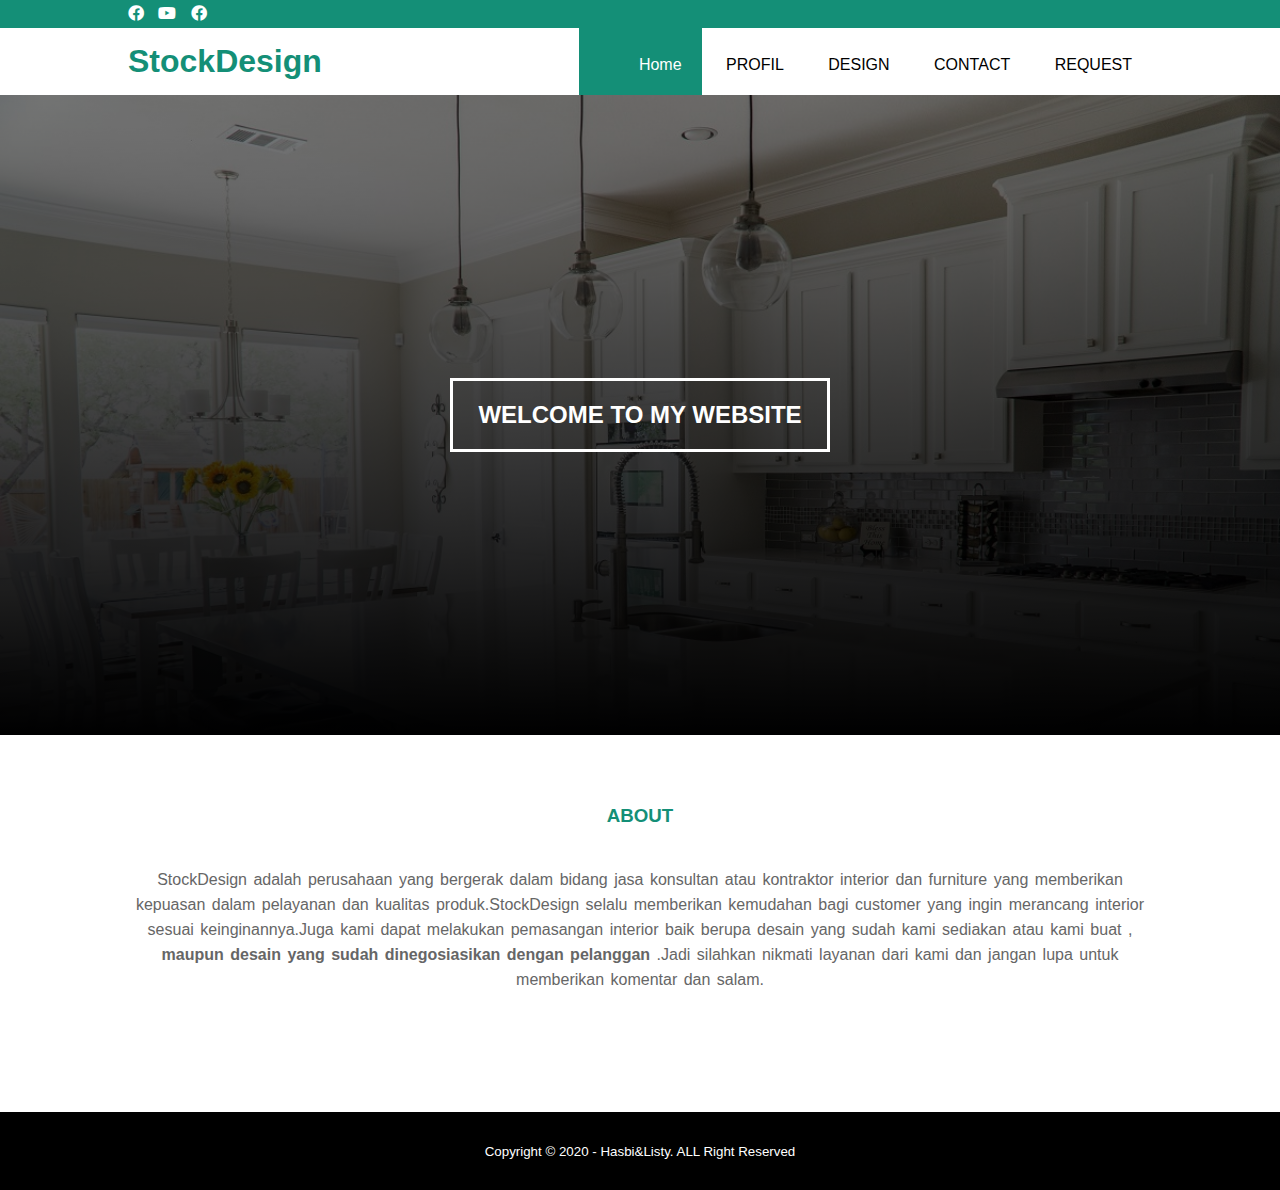
<file: index.html>
<!DOCTYPE html>
<html>
<head>
	<meta charset="utf-8">
	<meta name="viewport" content="width=device-width, initial=scale=1">
	<title>StockDesign</title>
	<link rel="stylesheet" type="text/css" href="style.css">
	<link rel="stylesheet" type="text/css" href="https://cdnjs.cloudflare.com/ajax/libs/font-awesome/5.14.0/css/all.min.css">
	<script src="https://code.jquery.com/jquery-3.5.1.min.js" integrity="sha256-9/aliU8dGd2tb6OSsuzixeV4y/faTqgFtohetphbbj0=" crossorigin="anonymous"></script>
</head>
<body>
		<!--loader-->
		<!--header-->
		<div class="bg-loader">
			<div class="loader"></div>
		</div>
		<div class="medsos">
			<div class="container">
				<ul>
				<li><a href="#"><i class="fab fa-facebook"></i></a></li>
				<li><a href="#"><i class="fab fa-youtube"></i></a></li>
				<li><a href="#"><i class="fab fa-facebook"></i></a></li>
				</ul>
			</div>
		</div>
		<header>
			<div class="container">
			<h1><a href="index.html">StockDesign</h1>
				<ul>
					<li class="active"><a href="index.html">Home</a></li>
					<li><a href="profil.html">PROFIL</a></li>
					<li><a href="design.html">DESIGN</a></li>
					<li><a href="contact.html">CONTACT</a></li>
					<li><a href="request.html">REQUEST</a></li>
				</ul>
			</div>
		</header>
		<!--banner-->
		<section class="banner">
			<h2>WELCOME TO MY WEBSITE</h2>
		</section>
		<!---about-->
		<section class="about">
			<div class="container">
				<h3>ABOUT</h3>
				<p>StockDesign adalah perusahaan yang bergerak dalam bidang jasa konsultan atau kontraktor interior dan furniture yang memberikan kepuasan dalam pelayanan dan kualitas produk.StockDesign selalu memberikan kemudahan bagi customer yang ingin merancang interior sesuai keinginannya.Juga kami dapat melakukan pemasangan interior baik berupa desain yang sudah kami sediakan atau kami buat , <strong>maupun desain yang sudah dinegosiasikan dengan pelanggan </strong>.Jadi silahkan nikmati layanan dari kami dan jangan lupa untuk memberikan komentar dan salam. </p>
			</div>
		</section>
		

		<!--footer-->
		<footer>
			<div class=" container">
				<small>Copyright &copy; 2020 - Hasbi&Listy.  ALL Right Reserved</small>
			</div>
		</footer>
		<script type="text/javascript">
			$(document).ready(function(){
				$(".bg-loader").hide()
			})
		</script>

</body>
</html>
</file>
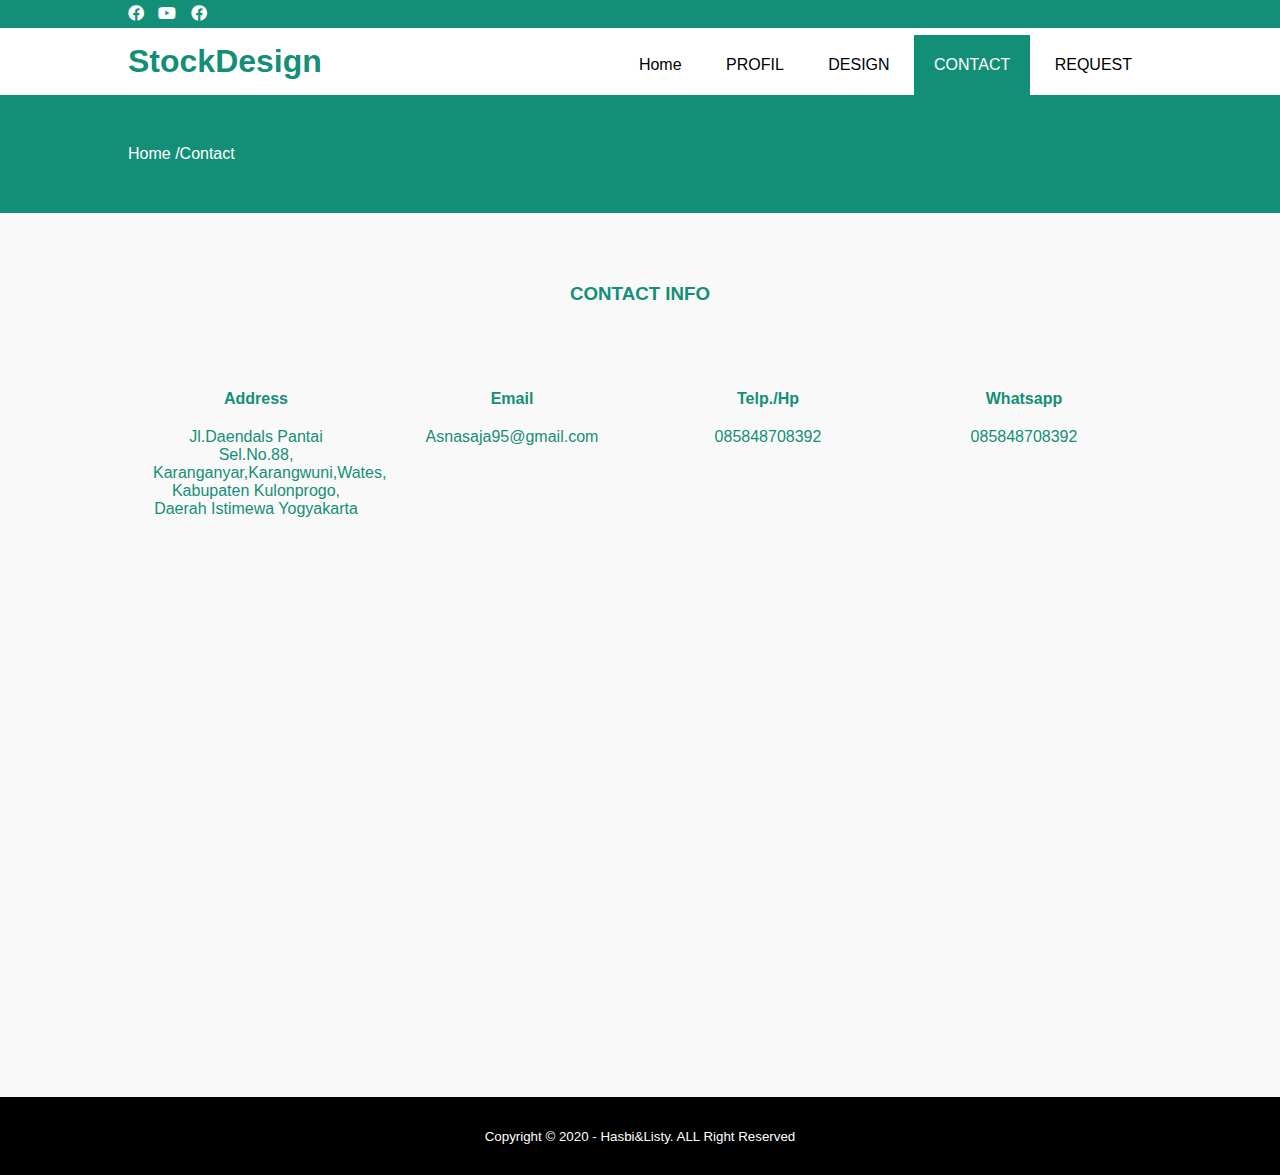
<file: contact.html>
<!DOCTYPE html>
<html>
<head>
	<meta charset="utf-8">
	<meta name="viewport" content="width=device-width, initial=scale=1">
	<title>StockDesign</title>
	<link rel="stylesheet" type="text/css" href="style.css">
	<link rel="stylesheet" type="text/css" href="https://cdnjs.cloudflare.com/ajax/libs/font-awesome/5.14.0/css/all.min.css">
	<script src="https://code.jquery.com/jquery-3.5.1.min.js" integrity="sha256-9/aliU8dGd2tb6OSsuzixeV4y/faTqgFtohetphbbj0=" crossorigin="anonymous"></script>
</head>
<body>
		<!--loader-->
		<!--header-->
		<div class="bg-loader">
			<div class="loader"></div>
		</div>
		<div class="medsos">
			<div class="container">
				<ul>
				<li><a href="#"><i class="fab fa-facebook"></i></a></li>
				<li><a href="#"><i class="fab fa-youtube"></i></a></li>
				<li><a href="#"><i class="fab fa-facebook"></i></a></li>
				</ul>
			</div>
		</div>
		<header>
			<div class="container">
			<h1><a href="index.html">StockDesign</h1>
				<ul>
					<li><a href="index.html">Home</a></li>
					<li><a href="profil.html">PROFIL</a></li>
					<li><a href="design.html">DESIGN</a></li>
					<li class="active"><a href="contact.html">CONTACT</a></li>
					<li><a href="request.html">REQUEST</a></li>
				</ul>
			</div>
		</header>
		<!--label-->
		<section class="label">
			<div class="container">
				<p>Home /Contact</p>
				
			</div>
		</section>
		
		
		<!--contact-->
		<section class="service">
			<div class="container">
				<h3>CONTACT INFO </h3>
				<div class="box">
					<div class="col-4">
						<h4>Address</h4>
						<p>Jl.Daendals Pantai Sel.No.88,
							Karanganyar,Karangwuni,Wates,
							Kabupaten Kulonprogo,
							Daerah Istimewa Yogyakarta </p>
					</div>
					<div class="col-4">
						<h4>Email</h4>
						<p>Asnasaja95@gmail.com </p>
					</div>
					<div class="box">
						<div class="col-4">
						<h4>Telp./Hp</h4>
						<p>085848708392 </p>
					</div>
					<div class="box">
						<div class="col-4">
						<h4>Whatsapp</h4>
						<p> 085848708392</p>
					</div>
				</div>
				<iframe src="https://www.google.com/maps/embed?pb=!1m18!1m12!1m3!1d3951.838126720855!2d110.09062955857917!3d-7.911972596457514!2m3!1f0!2f0!3f0!3m2!1i1024!2i768!4f13.1!3m3!1m2!1s0x2e7ae30ba3faae3d%3A0x5027a76e3568760!2sKarangwuni%2C%20Wates%2C%20Kulon%20Progo%20Regency%2C%20Special%20Region%20of%20Yogyakarta!5e0!3m2!1sen!2sid!4v1596027492355!5m2!1sen!2sid" width="100%" height="450" frameborder="0" style="border:0;" allowfullscreen="" aria-hidden="false" tabindex="0"></iframe>
			</div>
		</section>
		<!--footer-->
		<footer>
			<div class=" container">
				<small>Copyright &copy; 2020 - Hasbi&Listy.  ALL Right Reserved</small>
			</div>
		</footer>
		<script type="text/javascript">
			$(document).ready(function(){
				$(".bg-loader").hide()
			})
		</script>

</body>
</html>
</file>
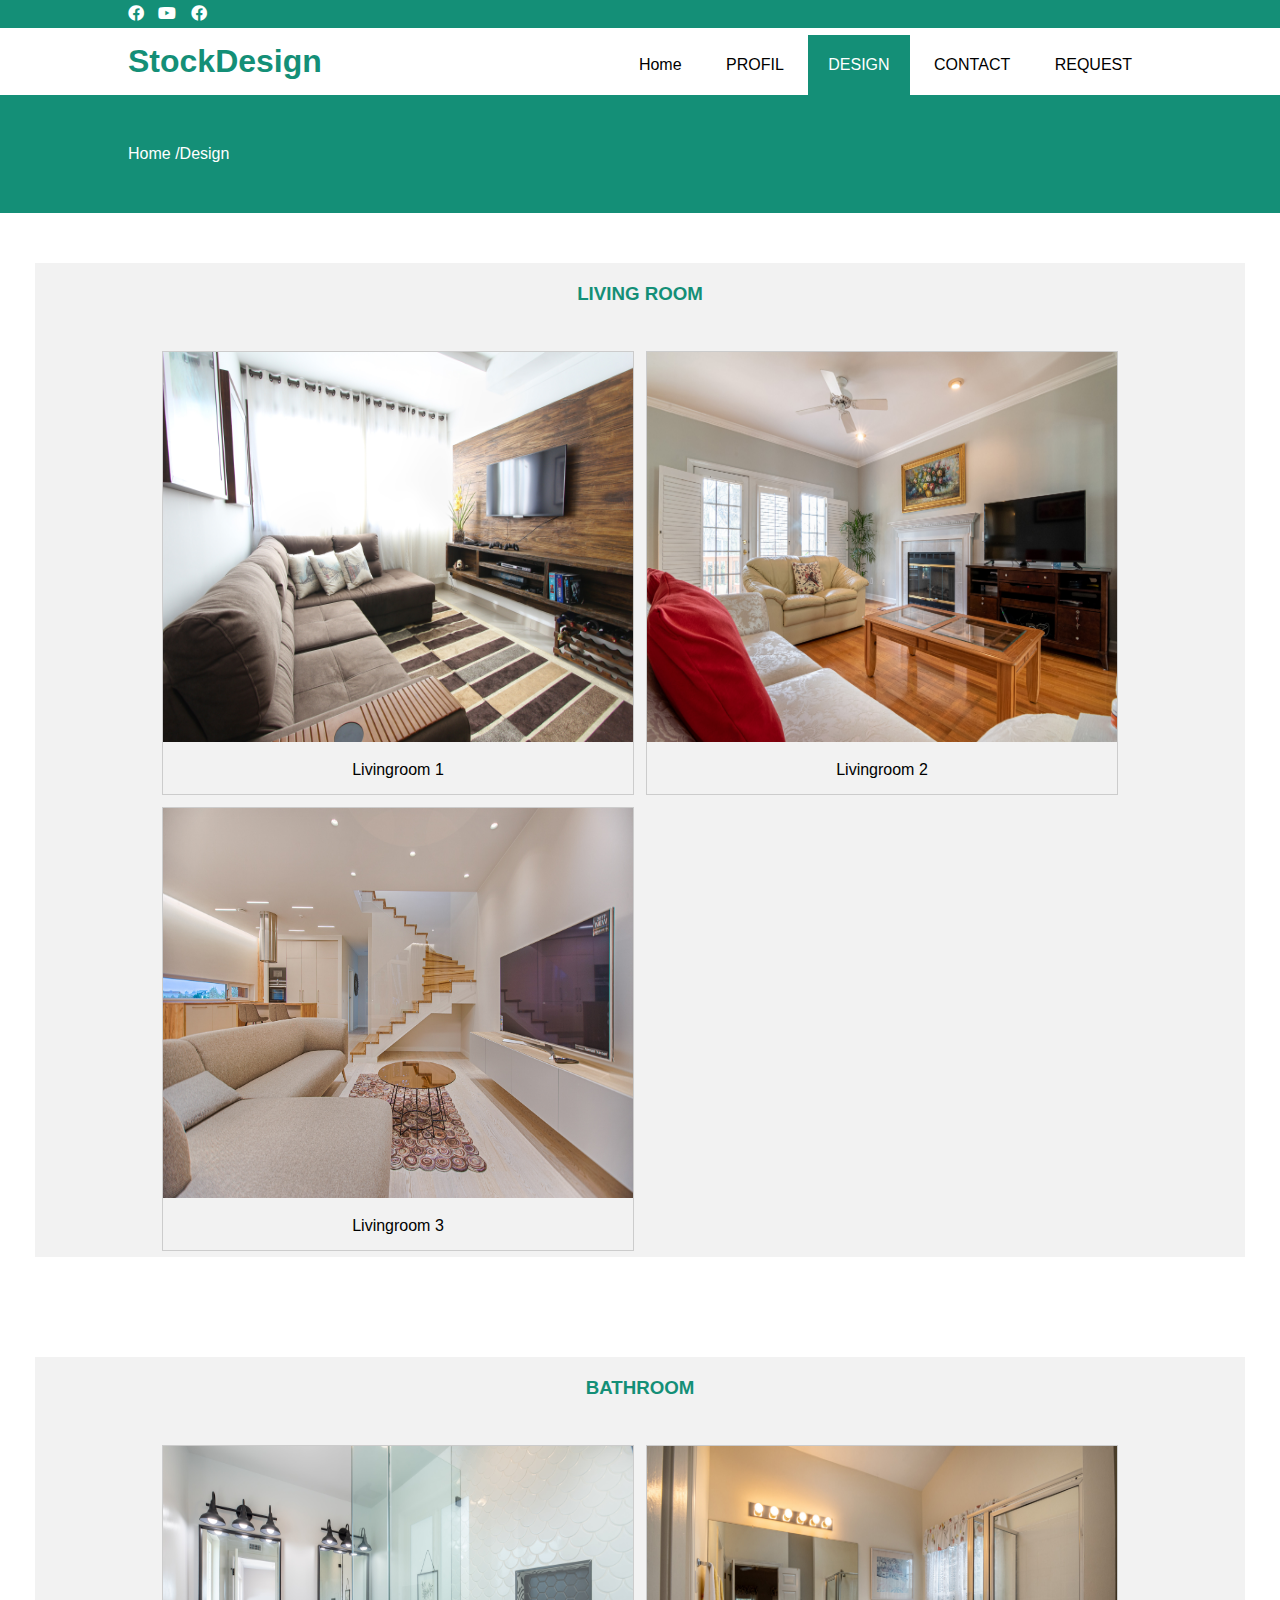
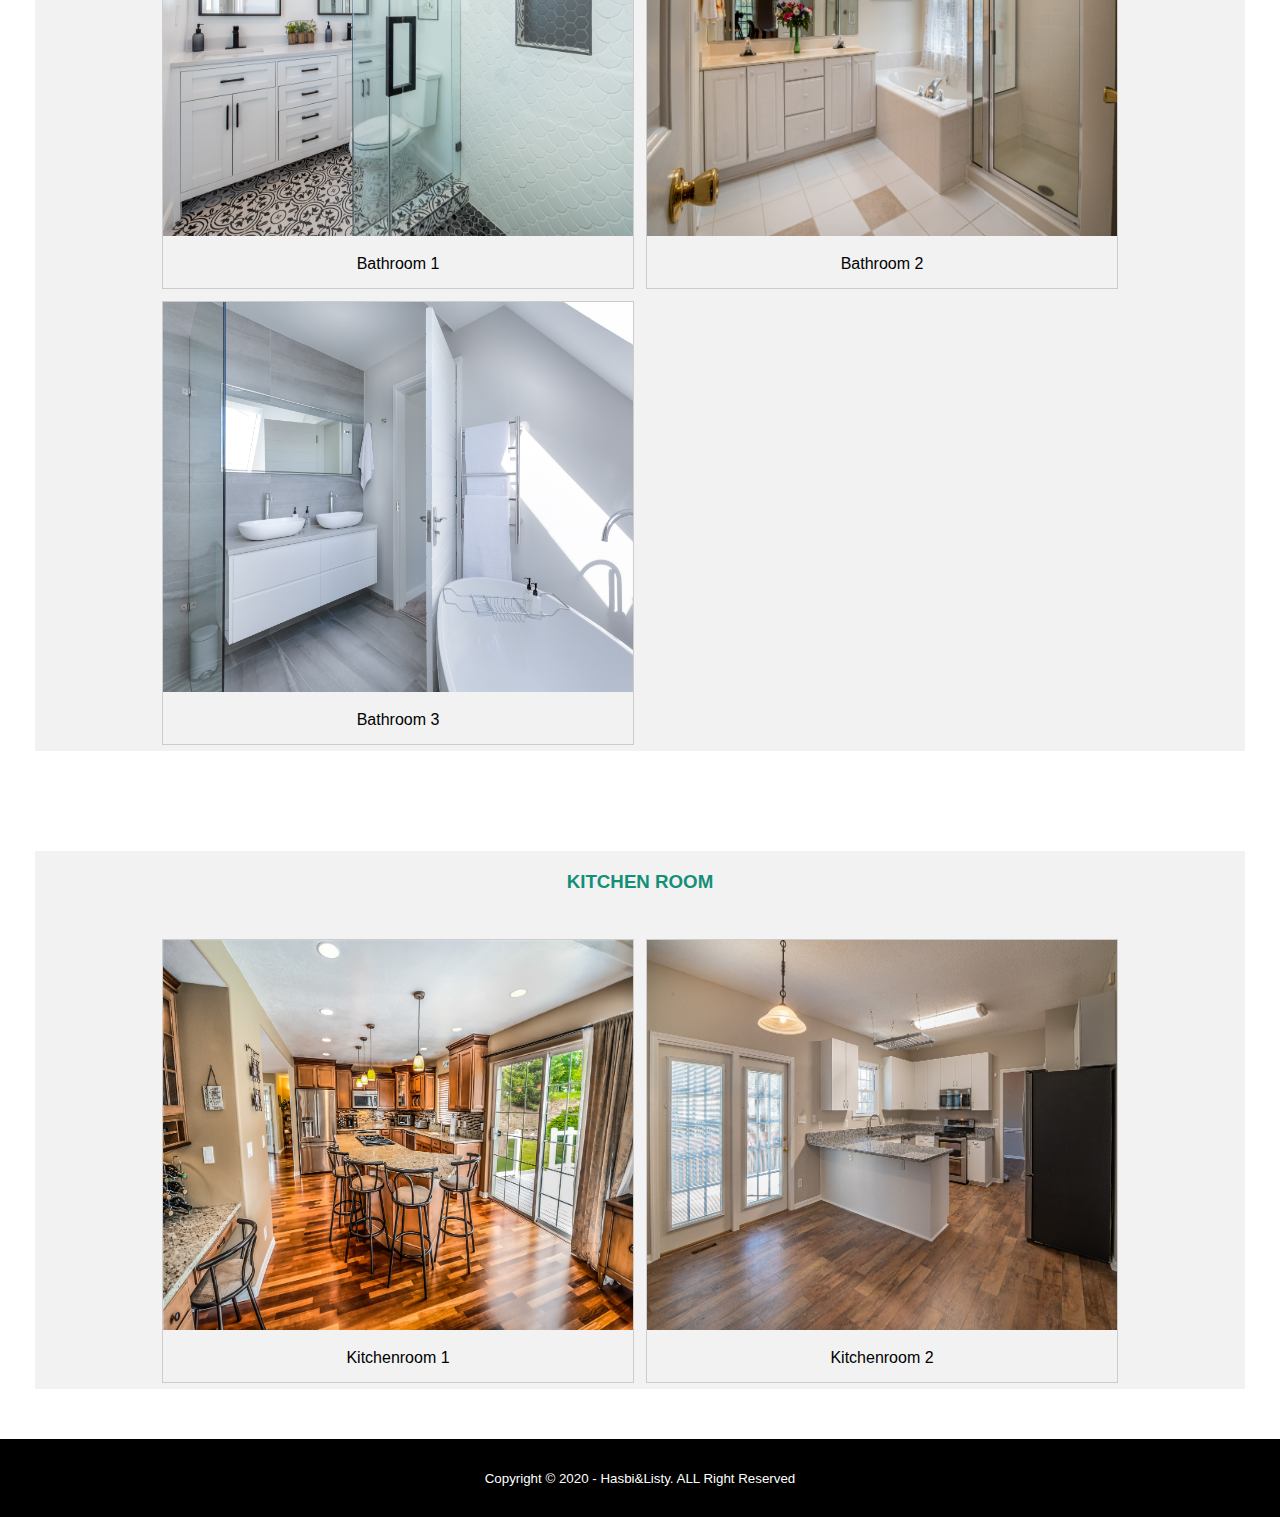
<file: design.html>
<!DOCTYPE html>
<html>
<head>
	<meta charset="utf-8">
	<meta name="viewport" content="width=device-width, initial=scale=1">
	<title>StockDesign</title>
	<link rel="stylesheet" type="text/css" href="style.css">
	<link rel="stylesheet" type="text/css" href="https://cdnjs.cloudflare.com/ajax/libs/font-awesome/5.14.0/css/all.min.css">
	<script src="https://code.jquery.com/jquery-3.5.1.min.js" integrity="sha256-9/aliU8dGd2tb6OSsuzixeV4y/faTqgFtohetphbbj0=" crossorigin="anonymous"></script>
</head>
<body>
		<!--loader-->
		<!--header-->
		<div class="bg-loader">
			<div class="loader"></div>
		</div>
		<div class="medsos">
			<div class="container">
				<ul>
				<li><a href="#"><i class="fab fa-facebook"></i></a></li>
				<li><a href="#"><i class="fab fa-youtube"></i></a></li>
				<li><a href="#"><i class="fab fa-facebook"></i></a></li>
				</ul>
			</div>
		</div>
		<header>
			<div class="container">
			<h1><a href="index.html">StockDesign</h1>
				<ul>
					<li><a href="index.html">Home</a></li>
					<li><a href="profil.html">PROFIL</a></li>
					<li class="active"><a href="design.html">DESIGN</a></li>
					<li><a href="contact.html">CONTACT</a></li>
					<li><a href="request.html">REQUEST</a></li>
				</ul>
			</div>
		</header>
		
		<!--label-->
		<section class="label">
			<div class="container">
				<p>Home /Design</p>
				
			</div>
		</section>
		<!--livingroom-->
		<section>
			<div class="poto">
				<div class="container">
				<h3>LIVING ROOM</h3>
		        <div class="gallery">
		            <img src="liv.jpg">
		                <div class="desc">Livingroom 1</div>
		        </div>
		        <div class="gallery">
		            <img src="li.jpg">
		            <div class="desc">Livingroom 2</div>
		        </div>
		        <div class="gallery">
		            <img src="livi.jpg">
		            <div class="desc">Livingroom 3</div>
		        
		        </div>
	    	</div>
	    </section>
				
		<section>
			<div class="poto">
				<div class="container">
				<h3>BATHROOM</h3>
		        <div class="gallery">
		            <img src="ba.jpg">
		                <div class="desc">Bathroom 1</div>
		        </div>
		        <div class="gallery">
		            <img src="bat.jpg">
		            <div class="desc">Bathroom 2</div>
		        </div>
		        <div class="gallery">
		            <img src="bath.jpg">
		            <div class="desc">Bathroom 3</div>
		        
		        </div>
	    	</div>
	    </section>
	    <section>
			<div class="poto">
				<div class="container">
				<h3>KITCHEN ROOM</h3>
		        <div class="gallery">
		            <img src="kit.jpg">
		                <div class="desc">Kitchenroom 1</div>
		        </div>
		        <div class="gallery">
		            <img src="kitc.jpg">
		            <div class="desc">Kitchenroom 2</div>
		        </div>
	    	</div>
	    </section>
		
		<!--footer-->
		<footer>
			<div class=" container">
				<small>Copyright &copy; 2020 - Hasbi&Listy.  ALL Right Reserved</small>
			</div>
		</footer>
		<script type="text/javascript">
			$(document).ready(function(){
				$(".bg-loader").hide()
			})
		</script>

</body>
</html>
</file>
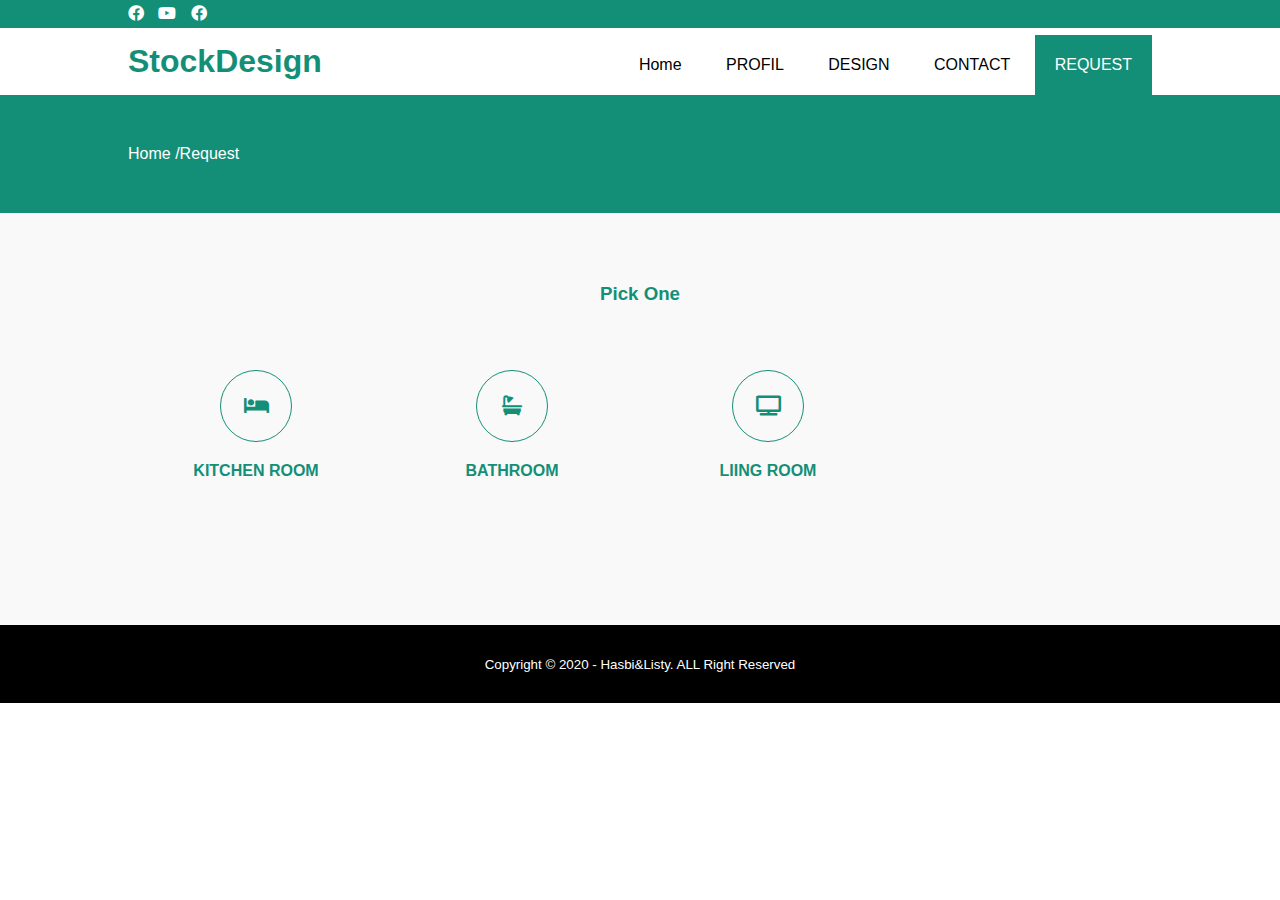
<file: request.html>
<!DOCTYPE html>
<html>
<head>
	<meta charset="utf-8">
	<meta name="viewport" content="width=device-width, initial=scale=1">
	<title>StockDesign</title>
	<link rel="stylesheet" type="text/css" href="style.css">
	<link rel="stylesheet" type="text/css" href="https://cdnjs.cloudflare.com/ajax/libs/font-awesome/5.14.0/css/all.min.css">
	<script src="https://code.jquery.com/jquery-3.5.1.min.js" integrity="sha256-9/aliU8dGd2tb6OSsuzixeV4y/faTqgFtohetphbbj0=" crossorigin="anonymous"></script>
</head>
<body>
		<!--loader-->
		<!--header-->
		<div class="bg-loader">
			<div class="loader"></div>
		</div>
		<div class="medsos">
			<div class="container">
				<ul>
				<li><a href="#"><i class="fab fa-facebook"></i></a></li>
				<li><a href="#"><i class="fab fa-youtube"></i></a></li>
				<li><a href="#"><i class="fab fa-facebook"></i></a></li>
				</ul>
			</div>
		</div>
		<header>
			<div class="container">
			<h1><a href="index.html">StockDesign</h1>
				<ul>
					<li><a href="index.html">Home</a></li>
					<li><a href="profil.html">PROFIL</a></li>
					<li><a href="design.html">DESIGN</a></li>
					<li><a href="contact.html">CONTACT</a></li>
					<li class="active"><a href="request.html">REQUEST</a></li>
				</ul>
			</div>
		</header>
		<!--label-->
		<section class="label">
			<div class="container">
				<p>Home /Request</p>
				
			</div>
		</section>

		<!--service-->
		<section class="service">
			<div class="container">
				<h3>Pick One</h3>
				<div class="box">
					<div class="col-4">
						<div class="icon"><i class="fa fa-bed"></i></div>
						<h4>KITCHEN ROOM</h4>
					</div>
					<div class="col-4">
						<div class="icon"><i class="fa fa-bath"></i></div>
						<h4>BATHROOM</h4>
					</div>
					<div class="col-4">
						<div class="icon"><i class="fas fa-tv"></i></div>
						<h4>LIING ROOM</h4>
					</div>
					
				</div>
				
			</div>
		</section>
		
		<!--footer-->
		<footer>
			<div class=" container">
				<small>Copyright &copy; 2020 - Hasbi&Listy.  ALL Right Reserved</small>
			</div>
		</footer>
		<script type="text/javascript">
			$(document).ready(function(){
				$(".bg-loader").hide()
			})
		</script>

</body>
</html>
</file>
<file: style.css>
*{
	padding: 0;
	margin: 0;
	font-family: sans-serif;
}
a {
	color: inherit;
	text-decoration: none;
}
.medsos {
	padding: 5px 0;
	background-color: #148F77;
}
.medsos ul li {
	display: inline-block;
	color: white;
	margin-right: 10px;
}
.container {
	width :80%;
	margin:0 auto;
}
.container:after {
	content: '';
	display: block;
	clear: both;
}

header h1 {
	float: left;
	padding: 15px 0;
	color: #148F77;
}
header ul { 
	float: right;
}
header ul li{
	display: inline-block;
}
header ul li a{
	padding: 21px 20px;
	display: inline-block;
}
header ul li a:hover {
	background-color: #148F77;
	color: white;
}
.active {
	background-color: #148F77;
	color: white;
}
.banner {
	height: 60vh;
	background-image: linear-gradient(rgba(0,0,0,0.5),rgba(0,0,0.5)), url('./banner.jpg');
	background-size: cover;
	position: relative;
	display: flex;
	justify-content: center;
	align-items: center;
}
.banner:after{
	content:'';
	display: block;
	position: absolute;
	top: 0;
	left: 0;
	right: 0;
	bottom: 0;
	background-color: rgba(20, 143, 11 .6);
}
.banner h2{
	color: white;
	z-index: 1;
	padding: 20px 25px;
	border: 3px solid white;
}
section {
	padding:50px 0;
}
section h3 {
	text-align: center;
	padding: 20px 0;
	color: #148F77;
	margin-bottom: 20px;
}
.about,
.service{
	padding-bottom: 100px;
}
.about p{
	color: #666;
	word-spacing: 2px;
	line-height: 25px;
	margin-bottom: 20px;
	text-align: center;0
}
.service {
	background-color: #F9F9F9;
}
.box {
	color: #148F77;
}
.box:after{
	content: '';
	display: block;
	clear: both;
}
.box .col-4{
	width: 25%;
	padding: 25px;
	box-sizing: border-box;;
	text-align: center;
	float: left;
}
.icon{
	width: 70px;
	height: 70px;
	border: 1px solid;
	border-radius: 50%;
	text-align: center;
	line-height: 70px;
	font-size: 20px;
	margin: 0 auto;
}
.box .col-4 h4{
	margin: 20px
}
footer {
	padding: 30px 0;
	background-color: black;
	color: #fff;
	text-align: center;
}
.bg-loader{
	background-color: #eee;
	position: fixed;
	top: 0;
	left: 0;
	right: 0;
	bottom: 0;
	z-index: 999;
	display: flex;
	justify-content: center;
	align-items: center;
}
.bg-loader .loader{
	width: 100px;
	height: 100px;
	border: 3px solid#FFF;
	border-radius: 50%;
	border-top-color: #148F77;
	border-right-color: #148F77;
	border-bottom-color: #148F77;
	animation: puterin .9s linear infinite;
}
.label{
	background-color: #148F77;
	color: #fff;
}

}
@keyframes puterin{
	100%{
		transform: rotate(360deg);
	}
}
@media screen and (max-width: 730px){
	.container{width: 90%
	}
	header h1{
		text-align: center;
		float: none;
	}
	header ul {
		text-align: center;
		float: none;
	}
	.box .col-4 {
		width: 100%;
		float: none;
		margin-bottom: 20px;
	}
}
.poto{
    max-width: 1210px;
    margin: auto;
    background: #f2f2f2;
    overflow: auto;
}

.gallery{
    margin: 6px;
    border: 1px solid #ccc;
    float: left;
    width: 470px;
}

.gallery img{
    width: 470px;
    height: 390px;
}

.desc{
    padding: 15px;
    text-align: center;
    font-family: sans-serif;
}
</file>
